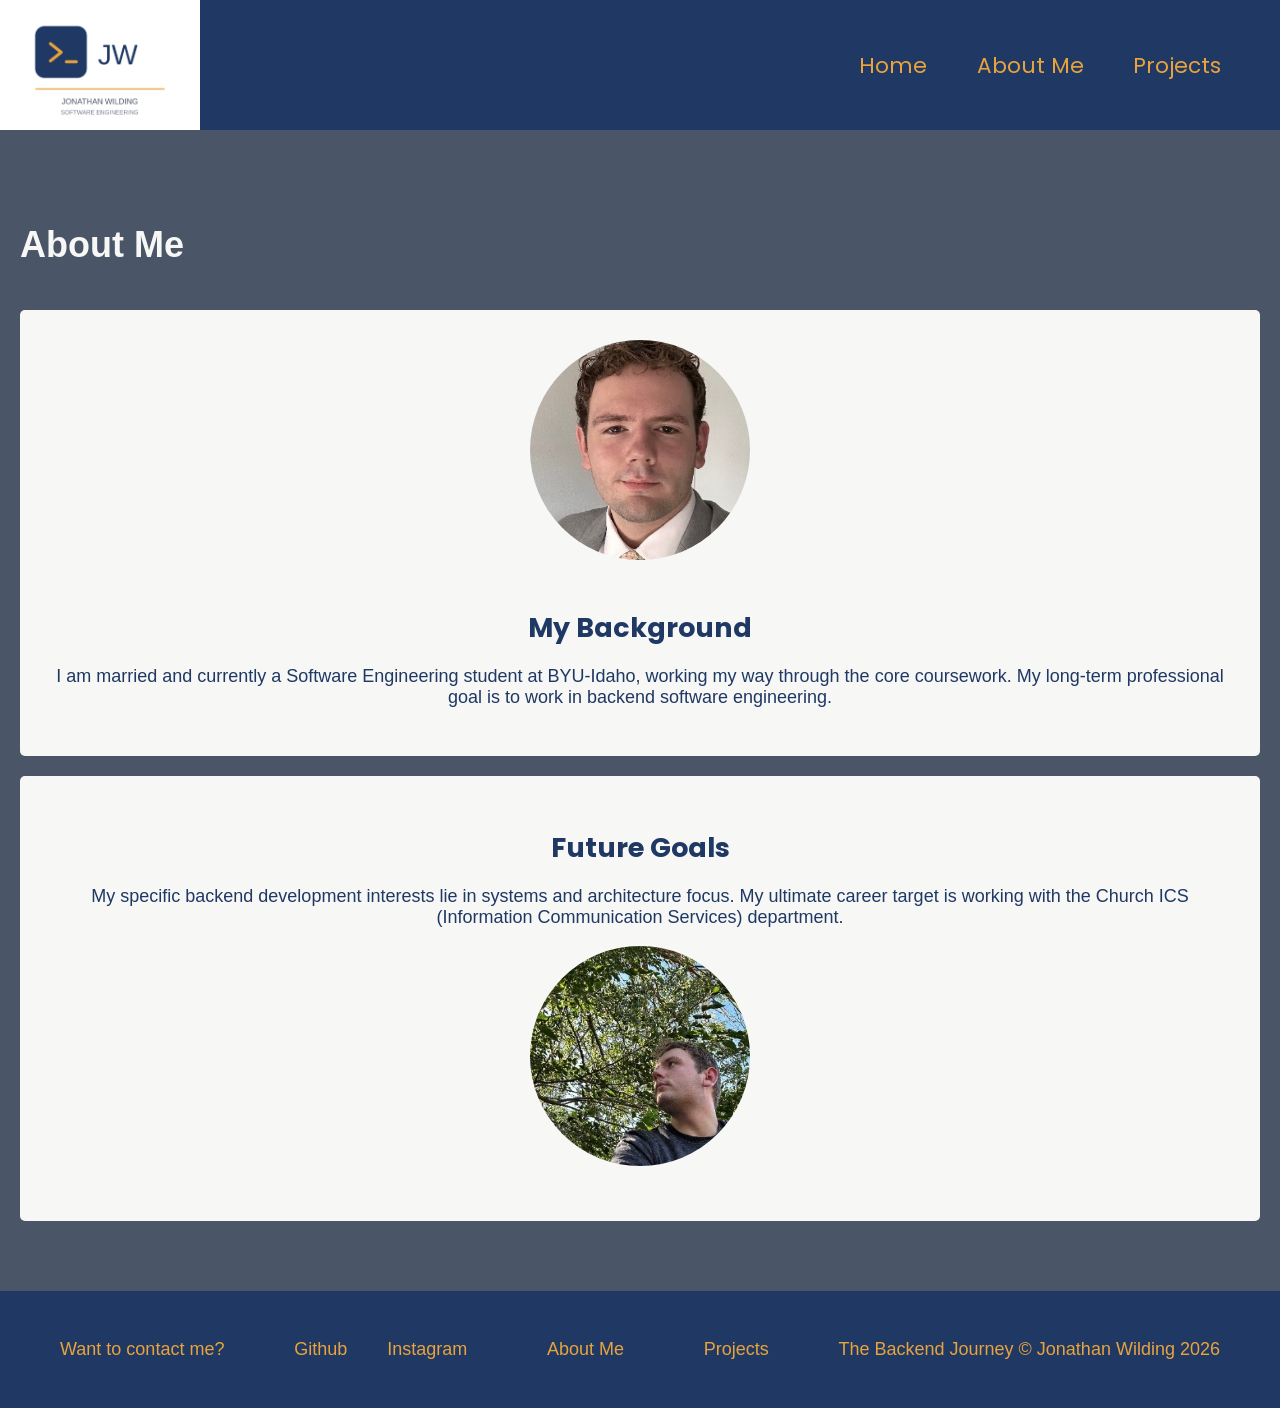
<file: about_me.html>
<!DOCTYPE html>
<html lang="en">
<head>
    <meta charset="UTF-8">
    <meta name="viewport" content="width=device-width, initial-scale=1.0">
    <title>The Backend Journey | About Me</title>
    <link rel="icon" type="image/png" href="images/wilding_logo.png">
    <link rel="stylesheet" href="styles/style.css">
</head>
<body>
    <div id="content">
        <header>
            <a class="logo_link" href="index.html">
                <img class="logo" src="images/wilding_logo.png" alt="Logo">
            </a>
            <nav>
                <a href="index.html">Home</a>
                <a href="about_me.html">About Me</a>
                <a href="projects.html">Projects</a>
            </nav>
        </header>

        <main>
            <h1>About Me</h1>
            
            <div id="about-intro">
                <img id="profile-img" src="images/wilding_self.jpeg" alt="Jonathan Wilding Profile">
                
                <h2>My Background</h2>
                <p>I am married and currently a Software Engineering student at BYU-Idaho, working my way through the core coursework. My long-term professional goal is to work in backend software engineering.</p>
            </div>

            <div id="about-goals">
                <h2>Future Goals</h2>
                <p>My specific backend development interests lie in systems and architecture focus. My ultimate career target is working with the Church ICS (Information Communication Services) department.</p>
                
                <img id="relevant-img" src="images/wilding_tree.jpeg" alt="Backend Systems Focus Visual">
            </div>
        </main>

        <footer>
            <p>Want to contact me?</p>
            <div class="contact_links">
                <a href="https://github.com/jonathan-wilding" target="_blank" rel="noopener noreferrer">Github</a>
                <a href="https://www.instagram.com/wildingjonathan" target="_blank" rel="noopener noreferrer">Instagram</a>
            </div>
            <p><a href="about_me.html">About Me</a></p>
            <p><a href="projects.html">Projects</a></p>
            <p>The Backend Journey &copy; Jonathan Wilding 2026</p>
        </footer>
    </div>
</body>
</html>
</file>
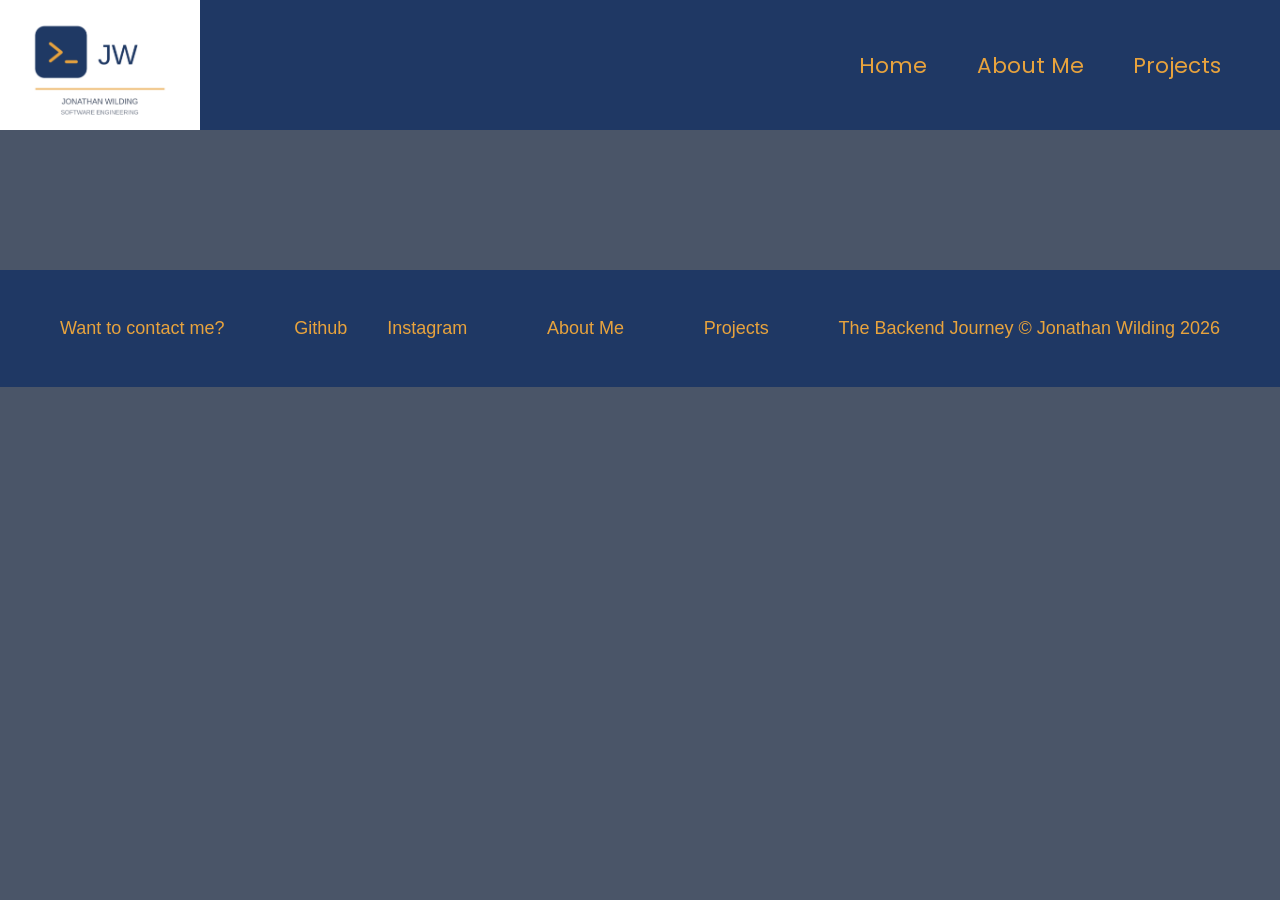
<file: projects.html>
<!DOCTYPE html>
<html lang="en">
<head>
    <meta charset="UTF-8">
    <meta name="viewport" content="width=device-width, initial-scale=1.0">
    <title>The Backend Journey | Projects</title>
    <link rel="icon" type="image/png" href="images/wilding_logo.png">
    <link rel="stylesheet" href="styles/style.css">
</head>
<body>
    <div id="content">
        <header>
            <a class="logo_link" href="index.html">
                <img class="logo" src="images/wilding_logo.png" alt="Logo">
            </a>
            <nav>
                <a href="index.html">Home</a>
                <a href="about_me.html">About Me</a>
                <a href="projects.html">Projects</a>
            </nav>
        </header>

        <main>

        </main>

        <footer>
            <p>Want to contact me?</p>
            <div class="contact_links">
                <a href="https://github.com/jonathan-wilding" target="_blank" rel="noopener noreferrer">Github</a>
                <a href="https://www.instagram.com/wildingjonathan" target="_blank" rel="noopener noreferrer">Instagram</a>
            </div>
            <p><a href="about_me.html">About Me</a></p>
            <p><a href="projects.html">Projects</a></p>
            <p>The Backend Journey &copy; Jonathan Wilding 2026</p>
        </footer>
    </div>
</body>
</html>
</file>
<file: styles/style.css>
@import url('https://fonts.googleapis.com/css2?family=Poppins:ital,wght@0,100;0,200;0,300;0,400;0,500;0,600;0,700;0,800;0,900;1,100;1,200;1,300;1,400;1,500;1,600;1,700;1,800;1,900&display=swap');

#content {
    max-width: 1600px;
    margin: 0 auto;
}

header {
    font-family: 'Poppins', sans-serif;
    background-color: #1F3864;
    color: #E8A33D;
    display: flex;
    align-items: center;
    justify-content: space-between;
    height: 130px;
    padding: 0 40px 0 0;
    box-sizing: border-box;
}

body {
    background-color: #4A5568;
    font-family: 'Open sans', sans-serif;
    color: #F7F7F5 ;
    font-size: large;
    margin: 0;
}

.logo_link {
    padding: 0;
    display: flex;
    justify-content: center;
    align-self: stretch;
    height: 100%;
}

.logo {
    width: auto;
    height: 100%;
}

nav {
    display: flex;
    justify-content: space-evenly;
    flex: 0 1 400px;
    gap: 20px;
}

nav a {
    text-decoration: none;
    color: #E8A33D;
    text-align: center;
    padding: 10px;
    font-size: larger;
    border-radius: 5px;
}

nav a:hover {
    background-color: #4A5568;
}

#hero {
    display: grid;
    grid-template-columns: 1fr 3fr 1fr;
}

#hero-heading {
    grid-column: 2/3;
    grid-row: 1/2;
    margin-top: 40px;
}

#hero-img {
    width: 300px;
    height: auto;
    min-width: 300px;
    justify-self: center;
    grid-column: 2/3;
    grid-row: 2/3;
    margin-bottom: 10px;
}

.button-box {
    grid-row: 3/4;
    grid-column: 2/3;
    justify-self: center;
    margin-top: -55px;
}

.project_redirect {
    text-decoration: none;
    text-align: center;
    background-color: #1F3864;
    color: #E8A33D;
    font-family: 'Open sans', sans-serif;
    font-size: 18px;
    padding: 10px 25px;
    border-radius: 5px;
}

.project_redirect:hover {
    color: #F7F7F5;
}

main {
    display: grid;
    grid-template-columns: 1fr 1fr 1fr;
    gap: 20px;
    padding: 20px;
    justify-content: space-around;
    /* align-items: center; */
    margin-top: 50px;
    margin-bottom: 50px;
}

#intro_text {
    background-color: #F7F7F5;
    color: #1F3864;
    padding: 10px;
    border-radius: 5px;
    box-sizing: border-box;
    margin: 0;
    text-align: center;
    display: flex;
    align-items: center;
    justify-content: center;
    font-size: larger;
}

#project-intro {
    background-color: #F7F7F5;
    color: #1F3864;
    padding: 10px;
    border-radius: 5px;
    box-sizing: content-box;
    text-align: center;
}

.card-link {
    text-decoration: underline;
    color: #1F3864;
}

.card-link:hover {
    color: #E8A33D;
}

#featured-project-snap {
    width: 100%;
    height: auto;
    display: block;
}

.skills-snapshot {
    background-color: #F7F7F5;
    color: #1F3864;
    padding: 10px;
    border-radius: 5px;
    box-sizing: content-box;
}

footer {
    background-color: #1F3864;
    color: #E8A33D;
    padding: 30px 60px;
    display: flex;
    justify-content: space-between;
    align-items: center;
    flex-wrap: wrap;
    gap: 20px;
}

.contact_heading {
    margin: 0;
}

.contact_links {
    display: flex;
    gap: 20px;
}

.contact_links p {
    margin: 0;
}

.contact_links a {
    text-decoration: none;
    color: #E8A33D;
    /* text-align: center; */
    padding: 10px;
    /* font-size: larger; */
    border-radius: 5px;
}

.contact_links a:hover {
    background-color: #4A5568;
}

.footer_nav {
    display: flex;
    gap: 20px;
    align-items: center;
}

.footer_nav p {
    margin: 0;
}

.footer_nav a {
    text-decoration: none;
    color:#E8A33D;
    /* text-align: center; */
    padding: 10px;
    /* font-size: larger; */
    border-radius: 5px;
}

.footer_nav a:hover {
    background-color: #4A5568;
}

.copyright {
    margin: 0;
    font-size: 0.9em;
}

@media screen and (max-width: 800px) {
    footer {
        flex-direction: column;
        align-items: center;
        text-align: center;
        gap: 24px;
        padding: 30px 20px;
    }

    .footer_nav {
        flex-direction: column;
        gap: 8px;
    }

    .contact_links {
        justify-content: center;
    }
}

#about me
main h1 {
    grid-column: 1 / 4;
    font-family: 'Poppins', sans-serif;
    color: #E8A33D;
    text-align: center;
    margin-bottom: 10px;
}

#about-intro,
#about-goals {
    grid-column: 1 / 4;
    background-color: #F7F7F5;
    color: #1F3864;
    padding: 30px;
    border-radius: 5px;
    text-align: center;
}

#about-intro h2,
#about-goals h2 {
    font-family: 'Poppins', sans-serif;
    margin-bottom: 10px;
}

#profile-img,
#relevant-img {
    width: 220px;
    height: 220px;
    object-fit: cover;
    border-radius: 50%;
    margin: 0 auto 20px auto;
}

footer a {
    text-decoration: none;
    color: #E8A33D;
    padding: 10px;
    border-radius: 5px;
}

footer a:hover {
    background-color: #4A5568;
}

@media screen and (max-width: 800px) {
    main {
        grid-template-columns: 1fr;
    }
}

@media screen and (max-width: 600px) {
    header {
        height: 80px;
        padding: 0 15px;
    }

    .logo {
        height: 80%;
    }

    nav {
        flex: 1 1 auto;   /* allow nav to shrink freely now */
        gap: 8px;
    }

    nav a {
        padding: 6px 8px;
        font-size: 14px;
    }
}
</file>
